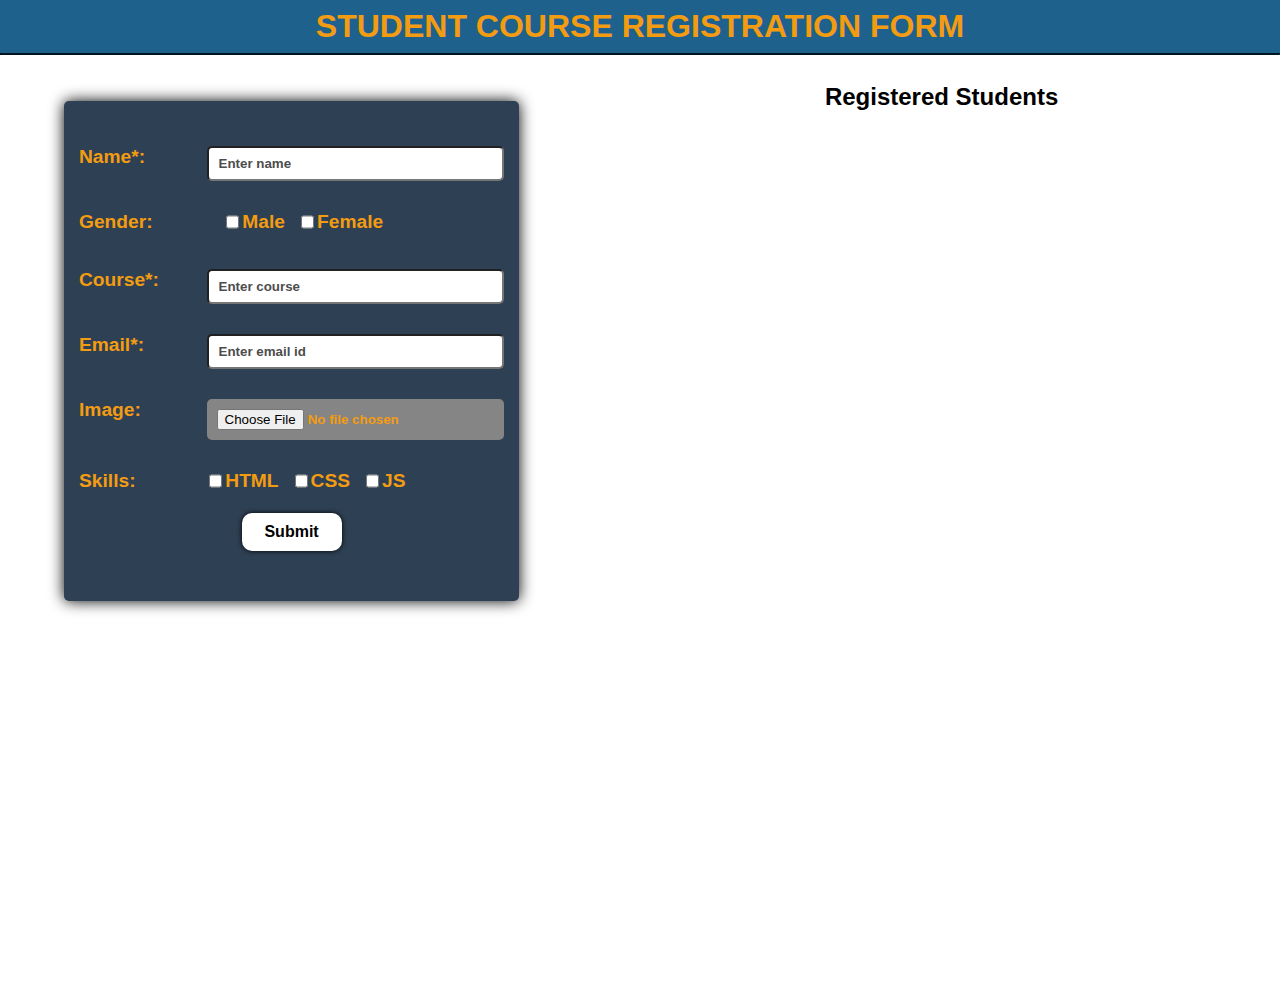
<file: Registration-Form-main/index.html>
<html>

<head>
  
  <title>REGISTRATION FORM</title>
  <link rel="stylesheet" href="style.css">
</head>

<body>

  <h1>STUDENT COURSE REGISTRATION FORM</h1>
  <hr>
  <div class="box">
    <div class="container">
      <form action="" id="form">
        <div class="f1">
          <label for="name">Name*:</label>
          <input type="text" name="name" class="in" placeholder="Enter name" required>
        </div>
        <div class="f2">
          <label for="gender">Gender:</label>
          <div class="c">
            <div class="c1"><input type="checkbox" name="gender">
              <label for="">Male</label>
            </div>
            <div class="c1"><input type="checkbox" name="gender">
              <label for="">Female</label>
            </div>
          </div>
        </div>

        <div class="f1">
          <label for="course">Course*:</label>
          <input type="text" name="course" class="in" placeholder="Enter course" required>
        </div>
        <div class="f1">
          <label for="email">Email*:</label>
          <input type="email" name="email" class="in" placeholder="Enter email id" required>
        </div>
        <div class="f1">
          <label for="image">Image:</label>
          <input type="file" name="image" class="in" id="img" alt="student image" accept="image/*" onchange="loadFile(event)">
        </div>
        <div class="f2">
          <label for="skills">Skills:</label>
          <div class="c">
            <div class="c1"><input type="checkbox" name="skills">
              <label for="">HTML</label>
            </div>
            <div class="c1"><input type="checkbox" name="skills">
              <label for="">CSS</label>
            </div>
            <div class="c1"><input type="checkbox" name="skills">
              <label for="">JS</label>
            </div>
          </div>
        </div>

        <input class="submit" type="submit" value="Submit">

      </form>
    </div>
    <div class="display">
      <h2>Registered  Students</h2>
    </div>
  </div>

  <script src="script.js"></script>

</body>

</html>
</file>
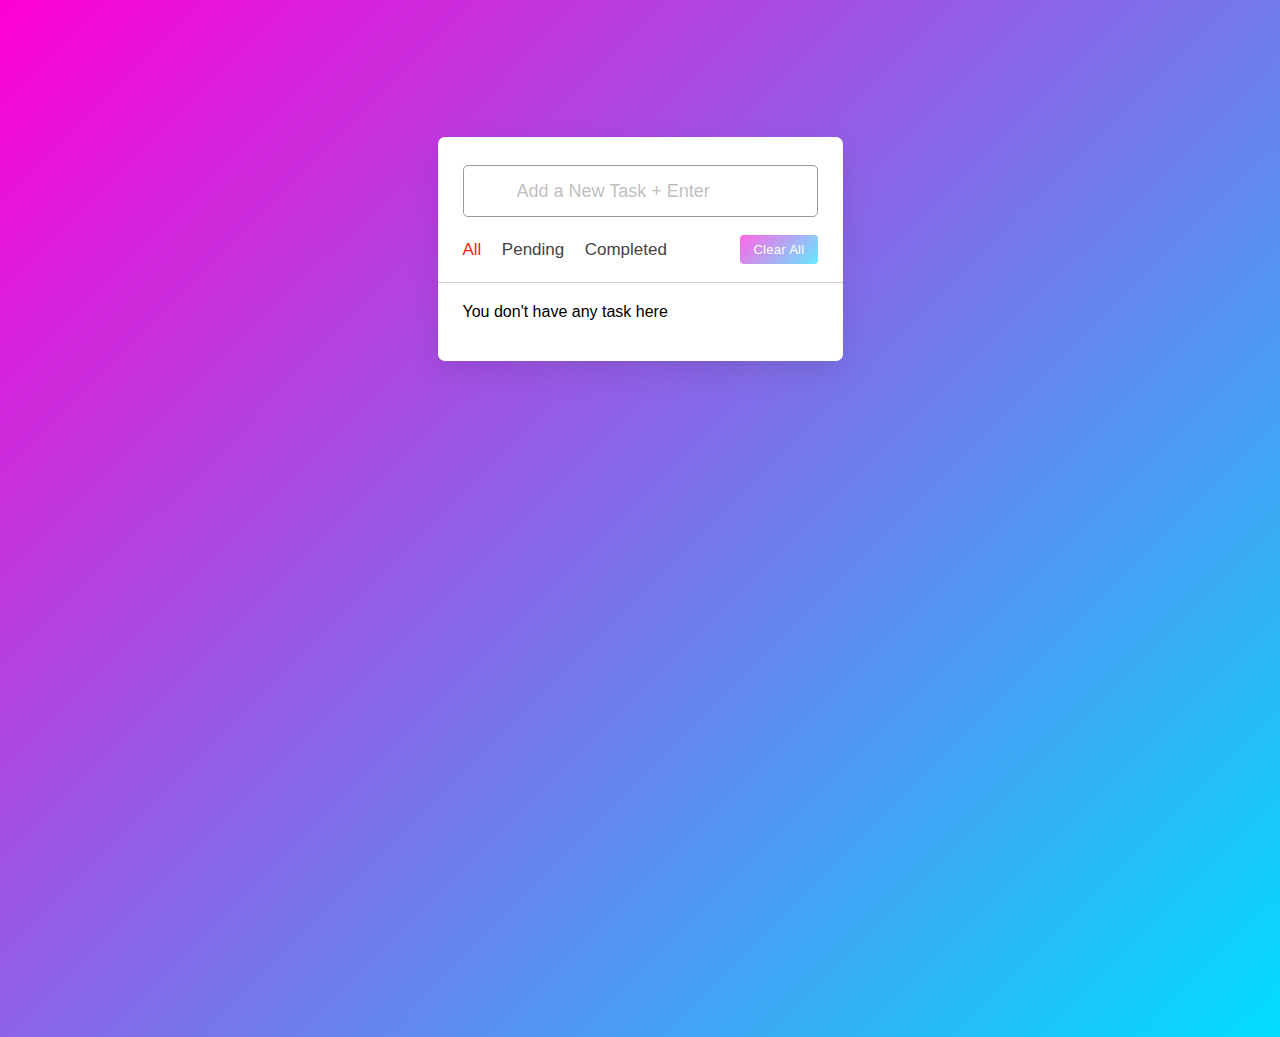
<file: To do list/index.html>
<html>
  <head>
    <link rel='stylesheet' type='text/css' ' media="screen" href="style.css"/>
    <title>Todo List App</title>
  </head>

  <body>
    <div class="wrapper">
      <div class="task-input">
        <ion-icon name="create-outline"></ion-icon>
        <input type="text" placeholder="Add a New Task + Enter" />
      </div>
      <div class="controls">
        <div class="filters">
          <span class="active" id="all">All</span>
          <span id="pending">Pending</span>
          <span id="completed">Completed</span>
        </div>
        <button class="clear-btn">Clear All</button>
      </div>
      <ul class="task-box"></ul>
    </div>
    <script src="main.js"></script>
  </body>
</html>
</file>
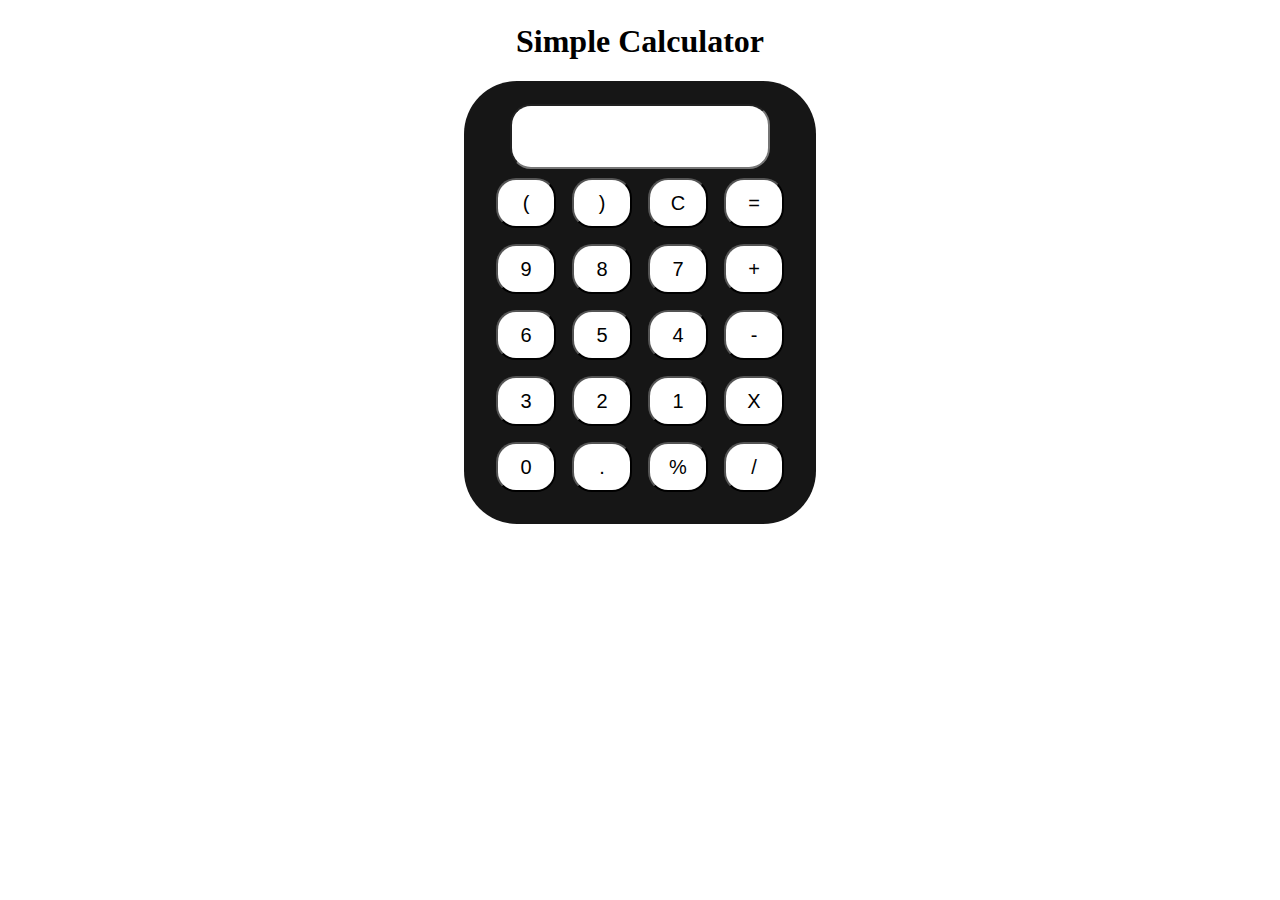
<file: simple calculator/calci.html>
<html>
 
<head>
    <meta charset="UTF-8">
    <meta name="viewport" content="width=device-width, initial-scale=1.0">
    <meta http-equiv="X-UA-Compatible" content="ie=edge">
    <link rel="stylesheet" href="style.css">
    <title>Calculator</title>
</head>
 
<body>
    <div class="container">
        <h1>Simple Calculator</h1>
 
        <div class="calculator">
            <input type="text" name="screen" id="display">
            <table>
                <tr>
                    <td><button>(</button></td>
                    <td><button>)</button></td>
                    <td><button>C</button></td>
                    <td><button>=</button></td>
                </tr>
                <tr>
                    <td><button>9</button></td>
                    <td><button>8</button></td>
                    <td><button>7</button></td>
                    <td><button>+</button></td>
                </tr>
                <tr>
                    <td><button>6</button></td>
                    <td><button>5</button></td>
                    <td><button>4</button></td>
                    <td><button>-</button></td>
                </tr>
                <tr>
                    <td><button>3</button></td>
                    <td><button>2</button></td>
                    <td><button>1</button></td>
                    <td><button>X</button></td>
                </tr>
                <tr>
                    <td><button>0</button></td>
                    <td><button>.</button></td>
                    <td><button>%</button></td>
                    <td><button>/</button></td>
                </tr>
            </table>
        </div>
    </div>
 
</body>
<script src="index.js"></script>
 
</html
</file>
<file: Registration-Form-main/style.css>
* {
  box-sizing: border-box;
}
body {
  min-height: 100vh;
  height: 110%;
  text-align: center;
  font-family: sans-serif;
  font-weight: bold;
  color: #F39C12;
  margin: 0;

}
h1 {
  margin: 0;
  padding: 8px 0;
  background-color: #1F618D;
}
hr {
  border-top: 2px solid;
  border-bottom: none;
  border-color: rgb(0, 21, 31);
  margin-top: 0;
}
label {
  font-size: 1.2rem;
}
.container {
  text-align: center;
  width: 40%;
  height: 500px;
  padding-top: 30px;
  margin: 3% 15% 0 5%;
  box-shadow: 0 0 15px black;
  background-color: #2E4053;
  border-radius: 5px;
}
.box {
  display: flex;
  text-align: center;
}
.f1 {
  display: flex;
  justify-content: space-between;
  padding: 15px;
}
.f2 {
  display: flex;
  padding: 15px;
}
.c {
  display: flex;
  margin-left: 15%;
}
.c1 {
  margin: 6px;
  margin-top: 0;
  display: flex;
}
.display {
  text-align: left;
  display: flex;
  flex-direction: column;
  height: 500px;
  width: 50%;
}
.div1 {
  display: flex;
  font-weight: normal;
  flex-direction: column;
  padding-left: 10px;
  padding-bottom: 15px;
}
.div1 div {
  padding: 5px;
}
.display h2 {
  margin-left: 20%;
  color: black;
}
.d {
  margin-bottom: 10px;
  width: 70%;
  height:200px;
  border: 0.5px solid rgb(0, 21, 31);
  box-shadow: 0 0 15px black;
  background-color:#979A9A;
  border-radius: 5px;
  display: flex;
  justify-content: space-between;
  padding: 20px;
}
.f1 input {
  background-color: white;
  border-radius: 5px;
  height: 35px;
  padding: 10px;
}
.f1 input::placeholder {
  font-weight: bold;
  color: rgb(78, 77, 77);
}
.in {
  width: 70%;
}
#img {
  height: fit-content;
  background-color: #858585;
  font-weight: bold;
}
.submit {
  background-color: white;
  font-weight: bold;
  font-size: 1rem;
  padding: 10px;
  border: 0;
  width: 100px;
  border-radius: 10px;
  box-shadow: 0 0 5px;
  cursor: pointer;
}
.submit:hover {
  background-color: #3d3d3d;
  color: white;
}

.img {
  width: 150px;
  max-height: 120px;
  border-radius: 20px;
  padding: 5px;
  padding-right: 10px;
  align-self: center;
}

@media only screen and(max-width:730px) {
  .box {
    display: flex;
    flex-direction: column;
    justify-content: center;
    align-items: center;
  }
  .f1 {
    display: flex;
    flex-direction: column;
  }
  .f2 {
    display: flex;
    flex-direction: column;
    padding: 23px;
  }
  .in {
    width: 100%;
  }
  .display {
    width: 100%;
    display: flex;
    flex-direction: column;
    align-items: center;
  }
  .display h2 {
    margin-left: 0;
  }
  .c {
    display: flex;
    justify-content: space-around;
    margin-left: 0;
  }
  .submit {
    margin-bottom: 10px;
  }
}

@media only screen and(max-width:455px) {
  .d {
    flex-direction: column;
  }
  .img {
    align-self: center;
  }
}
</file>
<file: To do list/style.css>
* {
  margin: 0;
  padding: 0;
  box-sizing: border-box;
  font-family: "Poppins", sans-serif;
}

body {
  width: 100%;
  height: 100vh;
  overflow: hidden;
  background: linear-gradient(135deg, #ff00d4, #00ddff);
}

::selection {
  color: #fff;
  background: #ff00d4;
}

.wrapper {
  max-width: 405px;
  background: #fff;
  margin: 137px auto;
  border-radius: 7px;
  padding: 28px 0 30px;
  box-shadow: 0 10px 30px rgba(0, 0, 0, 0.1);
}

.task-input {
  position: relative;
  height: 52px;
  padding: 0 25px;
}

.task-input ion-icon {
  position: absolute;
  top: 50%;
  color: #999;
  font-size: 25px;
  transform: translate(17px, -50%);
}

.task-input input {
  height: 100%;
  width: 100%;
  outline: none;
  font-size: 18px;
  border-radius: 5px;
  padding: 0 20px 0 53px;
  border: 1px solid #999;
}

.task-input input:focus,
.task-input input.active {
  padding-left: 52px;
  border: 2px solid #f12711;
}

.task-input input::placeholder {
  color: #bfbfbf;
}

.controls,
li {
  display: flex;
  align-items: center;
  justify-content: space-between;
}

.controls {
  padding: 18px 25px;
  border-bottom: 1px solid #ccc;
}

.filters span {
  margin: 0 8px;
  font-size: 17px;
  color: #444444;
  cursor: pointer;
}

.filters span:first-child {
  margin-left: 0;
}

.filters span.active {
  color: #f12711;
}

.clear-btn {
  border: none;
  opacity: 0.6;
  outline: none;
  color: #fff;
  cursor: pointer;
  font-size: 13px;
  padding: 7px 13px;
  border-radius: 4px;
  letter-spacing: 0.3px;
  pointer-events: none;
  transition: transform 0.25s ease;
  background: linear-gradient(135deg, #ff00d4 0%, #00ddff 100%);
}

.clear-btn.active {
  opacity: 0.9;
  pointer-events: auto;
}

.clear-btn:active {
  transform: scale(0.93);
}

.task-box {
  margin-top: 20px;
  margin-right: 5px;
  padding: 0 20px 10px 25px;
}

.task-box.overflow {
  overflow-y: auto;
  max-height: 300px;
}

.task-box::-webkit-scrollbar {
  width: 5px;
}

.task-box::-webkit-scrollbar-track {
  background: #f12711;
  border-radius: 25px;
}

.task-box::-webkit-scrollbar-thumb {
  background: #e6e6e6;
  border-radius: 25px;
}

.task-box .task {
  list-style: none;
  font-size: 17px;
  margin-bottom: 18px;
  padding-bottom: 16px;
  align-items: flex-start;
  border-bottom: 1px solid #ccc;
}

.task-box .task:last-child {
  margin-bottom: 0;
  border-bottom: 0;
  padding-bottom: 0;
}

.task-box .task label {
  display: flex;
  align-items: flex-start;
}

.task label input {
  margin-top: 7px;
  accent-color: #ff00d4;
}

.task label p {
  user-select: none;
  margin-left: 12px;
  word-wrap: break-word;
}

.task label p.checked {
  text-decoration: line-through;
}

.task-box .settings {
  position: relative;
}

.settings :where(i, li) {
  cursor: pointer;
}

.settings .task-menu {
  position: absolute;
  right: -5px;
  bottom: -65px;
  padding: 5px 0;
  background: #fff;
  border-radius: 4px;
  transform: scale(0);
  transform-origin: top right;
  box-shadow: 0 0 6px rgba(0, 0, 0, 0.15);
  transition: transform 0.2s ease;
  z-index: 10;
}

.task-box .task:last-child .task-menu {
  bottom: 0;
  transform-origin: bottom right;
}

.task-box .task:first-child .task-menu {
  bottom: -65px;
  transform-origin: top right;
}

.task-menu.show {
  transform: scale(1);
}

.task-menu li {
  height: 25px;
  font-size: 16px;
  margin-bottom: 2px;
  padding: 17px 15px;
  cursor: pointer;
  justify-content: flex-start;
}

.task-menu li:last-child {
  margin-bottom: 0;
}

.settings li:hover {
  background: #000;
}

.settings li i {
  padding-right: 8px;
}

@media (max-width: 400px) {
  body {
    padding: 0 10px;
  }
  .wrapper {
    padding: 20px 0;
  }
  .filters span {
    margin: 0 5px;
  }
  .task-input {
    padding: 0 20px;
  }
  .controls {
    padding: 18px 20px;
  }
  .task-box {
    margin-top: 20px;
    margin-right: 5px;
    padding: 0 15px 10px 20px;
  }
  .task label input {
    margin-top: 4px;
  }
}
</file>
<file: simple calculator/style.css>
.container{
    text-align: center;
    margin-top:23px
}
 
table{
    margin: auto;
}
 
input{
    border-radius: 21px;
    font-size:34px;
    height: 65px;
    width: 260px;
    scroll-behavior: smooth;
}
 
button{
    border-radius: 20px;
    font-size: 20px;
    background: #ffffff;
    width: 60px;
    height: 50px;
    margin: 6px;
}
 
.calculator{
    background-color: #161616;
    padding: 23px;
    border-radius: 53px;
    display: inline-block;
   
}
</file>
